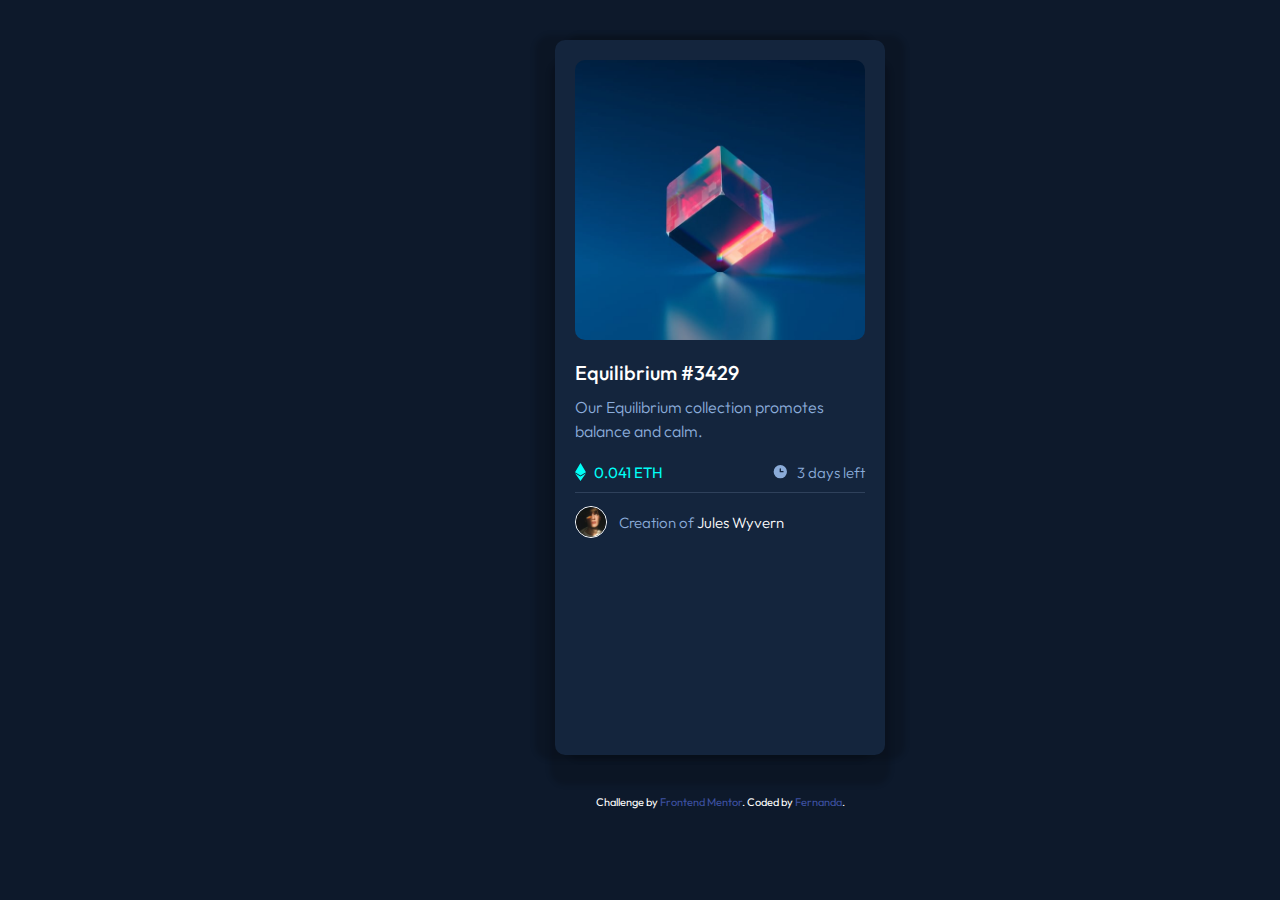
<file: index.html>
<!DOCTYPE html>
<html lang="en">
<head>
  <meta charset="UTF-8">
  <meta name="viewport" content="width=device-width, initial-scale=1.0"> <!-- displays site properly based on user's device -->

  <link rel="icon" type="image/png" sizes="32x32" href="./images/favicon-32x32.png">
  <link rel="preconnect" href="https://fonts.googleapis.com">
    <link rel="preconnect" href="https://fonts.gstatic.com" crossorigin>
    <link href="https://fonts.googleapis.com/css2?family=Outfit:wght@300;400;500&display=swap" rel="stylesheet">

  <title>Frontend Mentor | NFT preview card component</title>

  
  <link rel="stylesheet" href="style.css">
</head>
<body>

<main>
  <div class="c-card"> 

      <div id="card-image"></div>

      <section class="c-card__texts">
        <h1>Equilibrium #3429</h1> 


        <p>Our Equilibrium collection promotes balance and calm.</p>
      
        <div class="c-card__icons">
          <div class="c-card__icons__item">
            <img src="./images/icon-ethereum.svg" id="icon-ethereum"><span class="highlight-span">0.041 ETH</span>
          </div>
          
          <div class="c-card__icons__item">
            <img src="./images/icon-clock.svg" id="icon-clock"> <span>3 days left</span>

          </div>
    
        </div>
        
      </section>
    
      <section class="c-card__avatar">
        <img src="./images/image-avatar.png" id="icon-avatar">
        <span>Creation of <a href="#">Jules Wyvern</a></span>
      </section>
      
    
  </div>
</main>

<footer class="attribution">
  Challenge by <a href="https://www.frontendmentor.io?ref=challenge" target="_blank">Frontend Mentor</a>. 
  Coded by <a href="#">Fernanda</a>.          
</footer>
  
</body>
</html>
</file>
<file: style.css>
:root{
    font-family: 'Outfit', sans-serif;

    /* Font weigth */
    --light: 300;
    --regular: 400;
    --semibold: 500;

    /* Color Palette */
    /* Primary */
    --soft-blue: hsl(215, 51%, 70%);
    --cyan: hsl(178, 100%, 50%);

    /* Neutral */
    --main-dark-blue: hsl(217, 54%, 11%);
    --card-dark-blue: hsl(216, 50%, 16%);
    --line-dark-blue: hsl(215, 32%, 27%); 


}
* {
    padding: 0;
    margin: 0;
}

body {
    background-color: var(--main-dark-blue);
    color:white;
    width: 1440px;
    display: flex;
    flex-direction: column;
    align-items: center;
    gap: 40px;
}

.c-card {
    background-color: var(--card-dark-blue);
    width: 290px;
    height: 75vh;
    padding: 20px;
    border-radius: 10px;
    box-shadow: -15px 0px 5px 5px rgba(0, 0, 0, 0.15), 15px 0px 5px 5px rgba(0, 0, 0, 0.15), 0px 25px 5px 5px rgba(0, 0, 0, 0.15);
    margin-top: 40px;
    
}

#card-image {
    background-image: url(./images/image-equilibrium.jpg);
    width: 100%;
    height: 280px;
    border-radius: 10px;
    margin-bottom: 10px;
    background-position: center;
    background-repeat: no-repeat;
    background-size: 100%;
    
    
}

#card-image:hover{
    background-size:20%;
    background-image: url(./images/icon-view.svg);
    background-color: var(--cyan);
    opacity: 0.8;    
    cursor:pointer;
    
    
    
}
.c-card__texts {

    border-bottom: 1px solid var(--line-dark-blue);
    margin-bottom: 10px;
    padding: 10px 0;
    
}



h1 {
    font-weight: var(--semibold);
    font-size: 20px;
    margin-bottom: 10px;
}

h1:hover {
    color:var(--cyan);
    cursor: pointer;
}

p {
    font-size: 16px;
    font-weight: var(--light);
    color: var(--soft-blue);
    margin-bottom: 12px;
    line-height: 1.5;
}

span {
    font-size: 15px;
    color:var(--soft-blue);
    font-weight: var(--light);
}

a {
    color: white;
    text-decoration: none;
}

a:hover{
    color:var(--cyan)
}
.c-card__icons {
    display: flex;
    justify-content: space-between;
    padding-top: 8px;
}

.c-card__icons__item {
    display: flex;
}

#icon-ethereum {
    width: 11px;
    height: 18px;
    margin-right: 8px;
}



#icon-clock {
    width: 17px;
    height: 17px;
    margin-right: 8px;
}



.c-card__avatar {
    display: flex;
    align-items: center;
    padding-top: 3px;
}

#icon-avatar {
    height: 30px;
    width: 30px;
    border: 1px solid white;
    border-radius: 50%;
    margin-right: 12px;
    
}


.highlight-span{
    color:var(--cyan);
    font-weight: var(--regular);
}

.attribution {
     font-size: 11px;    
     justify-self: flex-end;
}
.attribution a { color: hsl(228, 45%, 44%); }
</file>
